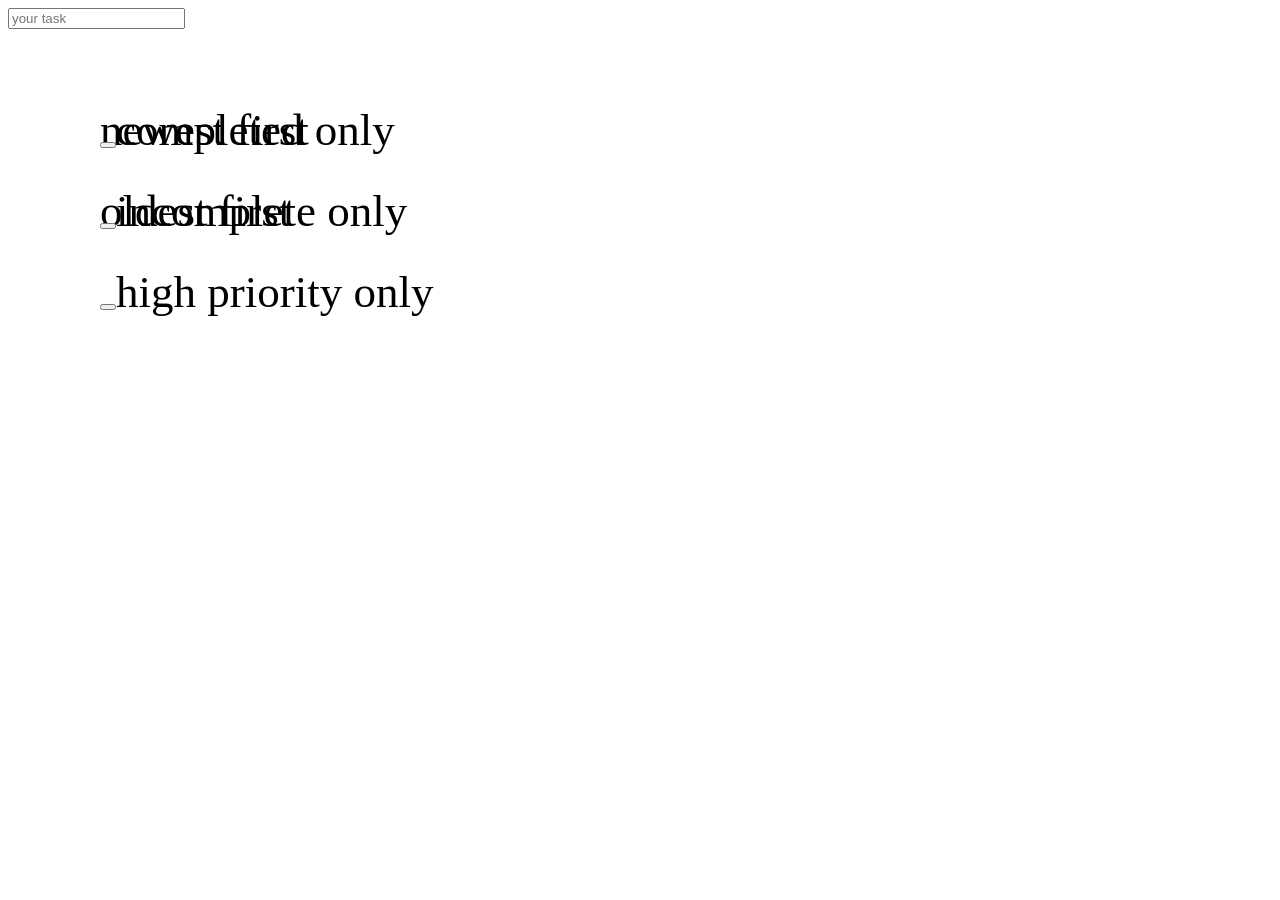
<file: index.html>
<!DOCTYPE html>
<html lang="en">
<head>
    <meta charset="UTF-8">
    <meta name="viewport" content="width=device-width, initial-scale=1.0">
    <title>My Website</title>
    <link rel="stylesheet" href="./style.css">
</head>
<body>
    <main>

        <section class="to-do-container">
            <div class="to-do">
                <input id="task-input" type="text" placeholder="your task" />
                <ul id="tasklist"></ul>
            </div>
            <div class="search">

            </div>
        </section>

        <section class="filter-container">
            <div class="filter">
                <div class="filter-element"></div>
                <div class="filter-text-container">
                    <p class="filter-text">
                        <span id="newest-first">newest first</span> <br />
                        <span id="oldest-first">oldest first</span><br />
                    </p>
                </div>

                <div class="filter-element" style="margin-top: 40px;"></div>
                <div class="filter-text-container">
                    <p class="filter-text">
                        <button class="filter-select" id="completed-only"></button>completed only<br />
                        <button class="filter-select" id="incomplete-only"></button>incomplete only<br />
                        <button class="filter-select" id="high-priority-only"></button>high priority only<br />
                    </p>
                </div>

            </div>
            <div class="filter-button">

            </div>
        </section>

    </main>

    <script>
        const taskInput = document.getElementById('task-input');
        const taskList = document.getElementById('tasklist');

        taskInput.addEventListener('keypress', function (event) {
            if (event.key === 'Enter') {
                const text = taskInput.value.trim();

                if (text !== "") {
                    const task = document.createElement('li');
                    const taskText = document.createElement('span');

                    taskText.textContent = text;

                    const deleteBtn = document.createElement('button');
                    deleteBtn.textContent = '✕'; 
                    deleteBtn.className = 'delete-task-btn';

                    
                    task.appendChild(taskText);
                    task.appendChild(deleteBtn);

                    taskList.appendChild(task);

                    taskInput.value = '';

                    deleteBtn.addEventListener('click', function () {
                        task.remove();
                    });
                }
            }
        });

    </script>
</body>
</html>
</file>
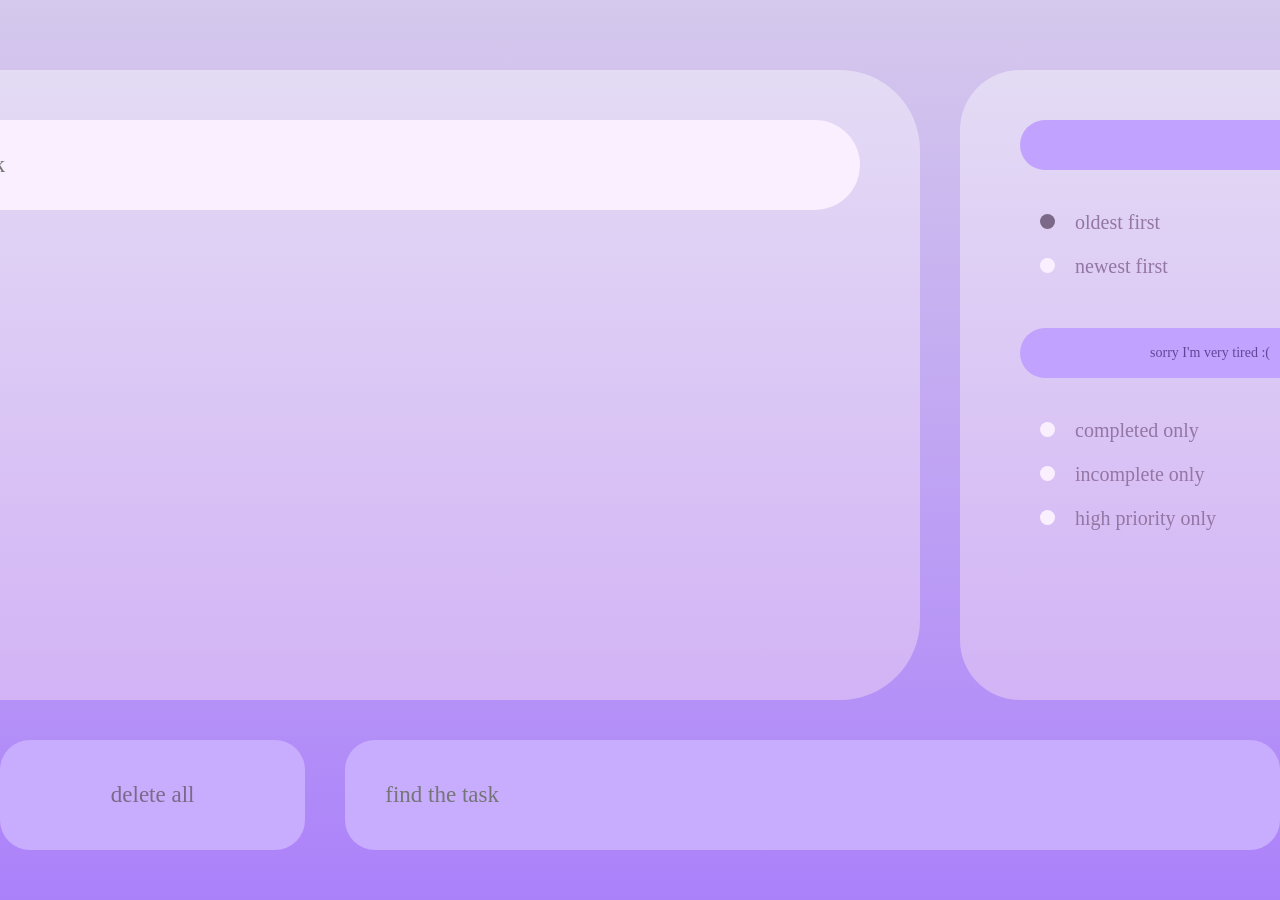
<file: homework3/index.html>
<!DOCTYPE html>
<html lang="en">
<head>
    <meta charset="UTF-8">
    <meta name="viewport" content="width=device-width, initial-scale=1.0">
    <title>My Website</title>
    <link rel="stylesheet" href="./style.css">
</head>
<body>
    <main>

        <div class="top-container">
            <section class="to-do-container">
                <div class="to-do">
                    <input id="task-input" type="text" placeholder="your task" />
                    <ul id="tasklist"></ul>
                </div>
            </section>

            <section class="filter-container">
                <div class="filter">
                    <div class="filter-element"></div>
                    <div class="filter-text-container">
                        <p class="filter-text">
                            <button class="filter-select active" id="oldest-first"></button>oldest first<br />
                            <button class="filter-select" id="newest-first"></button>newest first<br />
                        </p>
                    </div>

                    <div class="filter-element" style="margin-top: 40px; text-align: center; align-content: center;">
                        <p style="font-family: Verdana; font-size: 14px; color: #624598;">sorry I'm very tired :(</p>
                    </div>

                    <div class="filter-text-container">
                        <p class="filter-text">
                            <button class="filter-select" id="completed-only"></button>completed only<br />
                            <button class="filter-select" id="incomplete-only"></button>incomplete only<br />
                            <button class="filter-select" id="high-priority-only"></button>high priority only<br />
                        </p>
                    </div>

                </div>
            </section>
        </div>
        
        <div class="bottom-container">
            <button class="edit">delete all</button>

            <input id="search-input" type="text" placeholder="find the task" />
        </div>

    </main>

    <script src="index.js"></script>
</body>
</html>
</file>
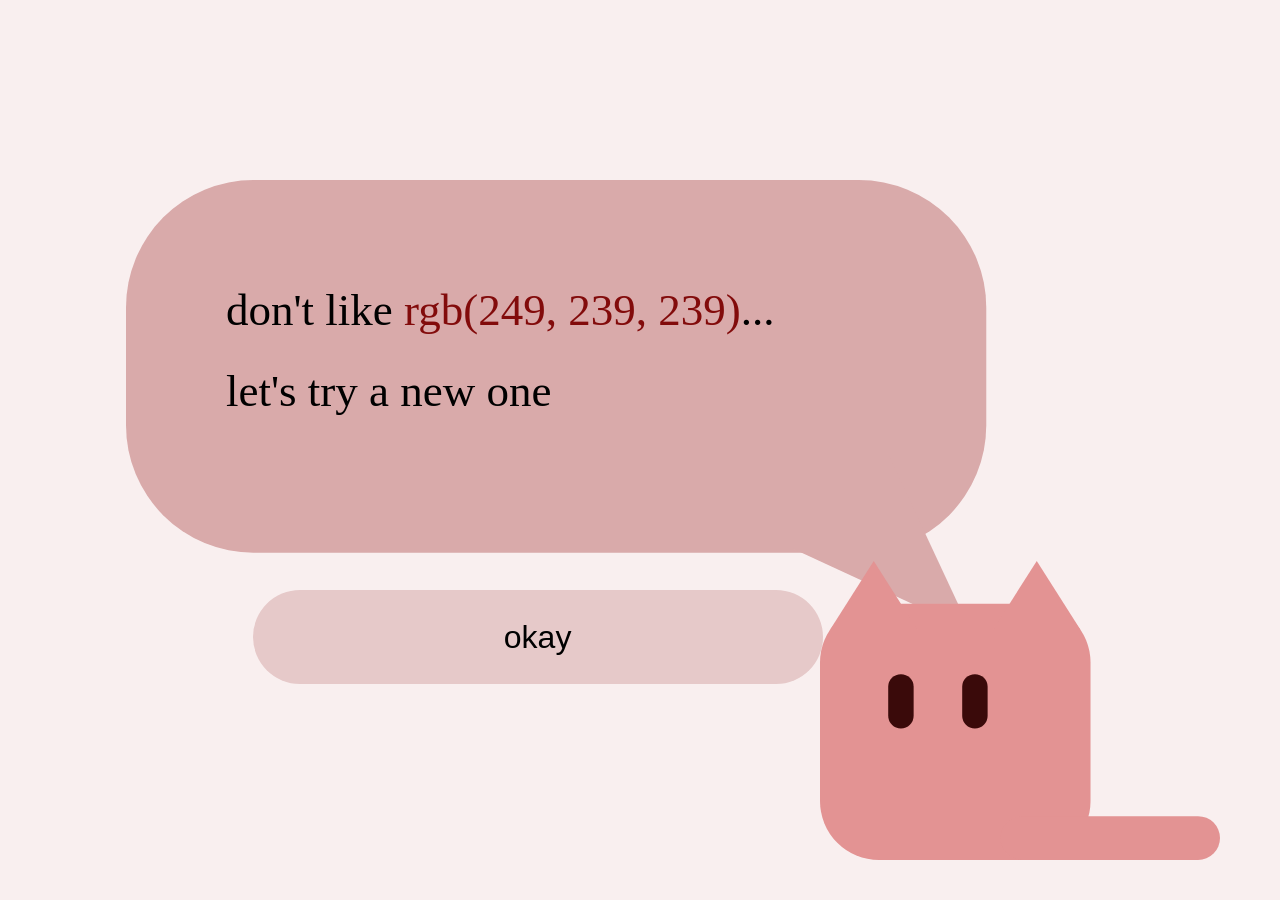
<file: homework4/index.html>
<!DOCTYPE html>
<html lang="en">
<head>
    <title>My Website</title>
    <link rel="stylesheet" href="./style.css">
    <link rel="icon" href="./favicon.ico" type="image/x-icon">
</head>
<body id='screen'>
    <main>
        <div class="dialogue-container">
            <img src="dialogue_box.svg" alt="vector" id="dialogue-box">
            <p>
                don't like <span style="color: #820B0B">rgb(<span id="rgb-info">249, 239, 239</span>)</span>...<br />
                let's try a new one
            </p>
        </div>

        <button id="color-button">
            okay
        </button>

        <img src="cat.svg" alt="vector" id="cat">
    </main>
    <script src="index.js"></script>
</body>
</html>
</file>
<file: style.css>
#screen {
    background-color: #F9EFEF;
    min-height: 100vh;
    margin: 0;
    position: relative;
}

.dialogue-container {
    position: absolute;
    top: 180px;
    left: 45%;
    transform: translateX(-50%);
}

#dialogue-box {
    width: 900px;
    height: auto;
}

p {
    position: absolute;
    top: 90px;
    left: 100px;
    font-size: 45px;
    line-height: 1.8;
    margin: 0;
}

#color-button {
    position: absolute;
    top: 550px;
    left: 42%;
    transform: translateX(-50%);
    height: 94px;
    width: 570px;
    border: none;
    margin-top: 40px;
    border-radius: 50px;
    background-color: #E6C9C9;
    font-size: 32px;
}

#color-button:hover {
    background-color: #E3B8B8;
}

#cat {
    position: absolute;
    bottom: 40px;
    right: 60px;
    width: 400px;
    height: auto;
}
</file>
<file: homework3/style.css>
* {
    margin: 0;
    padding: 0;
}

* {
    margin: 0;
    padding: 0;
    box-sizing: border-box;
}

html {
    background: linear-gradient(#D5C9EC, #AB81FA);
    background-attachment: fixed;
}

main {
    display: flex;
    flex-direction: column;
    gap: 40px;
    margin-top: 70px;
}

.top-container {
    display: flex;
    gap: 40px;
    justify-content: center;
}

.bottom-container {
    display: flex;
    gap: 40px;
    justify-content: center;
}

.to-do-container {
    width: 1100px;
}

.to-do {
    display: flex;
    flex-direction: column;
    height: 630px;
    border-radius: 80px;
    background: linear-gradient(rgba(255, 255, 255, 0.4), rgba(255, 230, 243, 0.4));
}

#task-input {
    width: 980px;
    height: 90px;
    border: none;
    margin: 50px 60px 0 60px; /* ���� ����� ��� ���� */
    border-radius: 50px;
    padding-left: 40px;
    padding-right: 40px;
    background-color: #FAEFFF;
    font-family: Verdana;
    font-size: 23px;
    color: #624598;
}

#task-input:focus {
    outline: none;
}

#tasklist {
    list-style: none;
    margin-top: 30px;
    margin-left: 40px;
    margin-right: 75px;
    padding: 0 30px;
    max-height: 410px;
    overflow-y: auto; /* ������ ���� ����� ��������� */
}

#tasklist li {
    width: 885px;
    border-radius: 50px;
    padding: 20px 40px;
    margin-bottom: 15px;
    font-family: Verdana;
    font-size: 23px;
    color: #9376A4;
    background-color: rgba(250, 239, 255, 0.6);
    word-break: break-word;
    display: flex;
    justify-content: space-between; /* ����� �����, ������ ������ */
    align-items: center;
}

#tasklist li::after hover {
    transform: scale(1.05);
}

.edit-task-btn,
.priority-task-btn,
.complete-task-btn,
.delete-task-btn {
    background: none;
    border: none;
    font-size: 20px;
    cursor: pointer;
    padding: 5px 10px;
    border-radius: 30px;
    transition: all 0.2s ease;
}

.priority-task-btn {
    font-size: 22px;
}

.edit-task-btn:hover,
.priority-task-btn:hover,
.complete-task-btn:hover,
.delete-task-btn:hover {
    background-color: rgba(194, 162, 255, 0.3);
    transform: scale(1.1);
}

#tasklist li.priority {
    background-color: #FFF9DA;
}

#tasklist li.completed {
    text-decoration: line-through;
    opacity: 0.6;
}


/* ��������� */
#tasklist::-webkit-scrollbar {
    width: 20px;
}

#tasklist::-webkit-scrollbar-track {
    background: rgba(255, 255, 255, 0.3);
    border-radius: 10px;
}

#tasklist::-webkit-scrollbar-thumb {
    background: #C8ACFE;
    border-radius: 10px;
}

#tasklist::-webkit-scrollbar-thumb:hover {
    background: #C2A2FF;
}


.filter-container {
    display: flex;
    flex-direction: column;
    width: 500px;
}

.filter {
    width: 100%;
    height: 630px;
    background: linear-gradient(rgba(255, 255, 255, 0.4), rgba(255, 230, 243, 0.4));
    border-radius: 60px;
}


.filter-element {
    width: 380px;
    height: 50px;
    margin: 50px 60px 0 60px; /* ���� ����� ��� ���� */
    border-radius: 50px;
    padding-left: 40px;
    padding-right: 40px;
    background-color: #C2A2FF;
}

.filter-text-container {
    margin: 30px 100px 0 60px; /* ���� ����� ��� ���� */
    padding-left: 20px;
}

.filter-text {
    line-height: 2.2;
    font-family: Verdana;
    font-size: 20px;
    color: #9376A4;
}

.filter-select {
    width: 15px;
    height: 15px;
    border-radius: 50%;
    border: none;
    margin-right: 20px;
    background-color: #FAEFFF;
    transition: all 0.2s ease;
}

.filter-select:hover {
    background-color: #C2A2FF;
    transform: scale(1.05);
}

.filter-select.active {
    background-color: #7C6987;
}

.edit {
    display: flex;
    justify-content: center;
    align-items: center;
    width: 400px;
    height: 110px;
    border: none;
    background-color: #C8ACFE;
    border-radius: 30px;
    font-family: Verdana;
    font-size: 23px;
    color: #7C6987;
    cursor: pointer;
    transition: all 0.2s ease;
}

.edit:hover {
    transform: scale(1.05);
}

#search-input {
    width: 1200px;
    height: 110px;
    background-color: #C8ACFE;
    border-radius: 30px;
    border: none;
    padding-left: 40px;
    padding-right: 40px;
    font-family: Verdana;
    font-size: 23px;
    color: #624598;
}

#search-input:focus {
    outline: none;
}
</file>
<file: homework4/style.css>
#screen {
    background-color: #F9EFEF;
    min-height: 100vh;
    margin: 0;
    position: relative;
}

.dialogue-container {
    position: absolute;
    top: 180px;
    left: 45%;
    transform: translateX(-50%);
}

#dialogue-box {
    width: 900px;
    height: auto;
}

p {
    position: absolute;
    top: 90px;
    left: 100px;
    font-size: 45px;
    line-height: 1.8;
    margin: 0;
}

#color-button {
    position: absolute;
    top: 550px;
    left: 42%;
    transform: translateX(-50%);
    height: 94px;
    width: 570px;
    border: none;
    margin-top: 40px;
    border-radius: 50px;
    background-color: #E6C9C9;
    font-size: 32px;
}

#color-button:hover {
    background-color: #E3B8B8;
}

#cat {
    position: absolute;
    bottom: 40px;
    right: 60px;
    width: 400px;
    height: auto;
}
</file>
